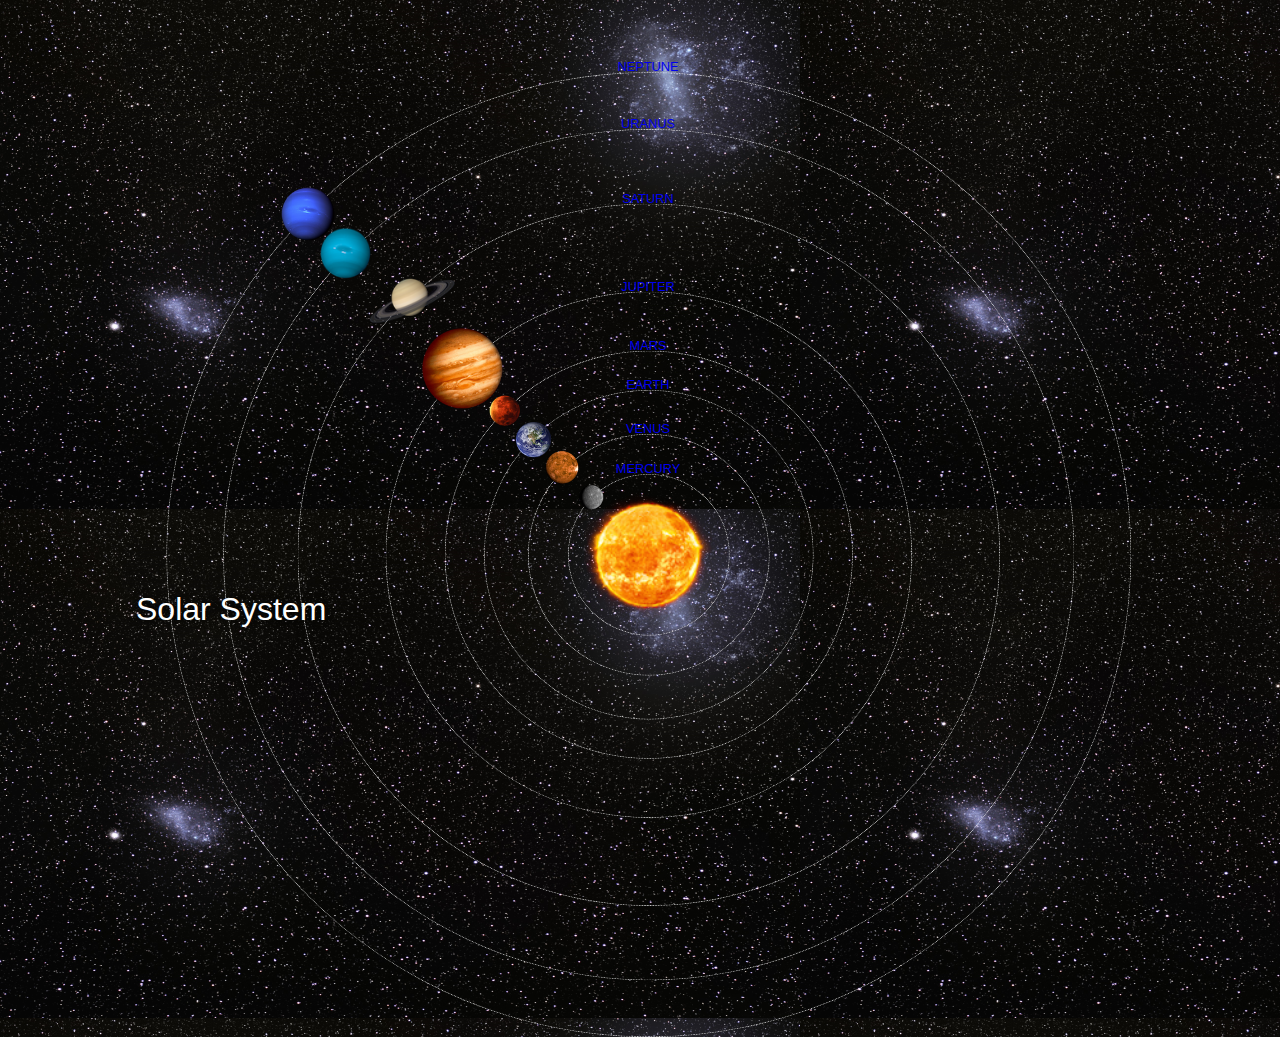
<file: index.html>
<!DOCTYPE html>
<html>

<head>
    <title>Solar System</title>
    <link rel="stylesheet" href="style.css">

</head>

<body>
    <div id="container">
        <h1>Solar System</h1>
        <a href="sun.html"><img src="images/sun.png" id="sun" /></a>

        <div id="neptune-orbit">
            <a href="neptune.html"><img src="images/neptune.png" id="neptune" /></a>
        </div>
        <div id="neptune-label" class="label-box">
            <a href="neptune.html">NEPTUNE</a>
        </div>

        <div id="uranus-orbit">
            <a href="uranus.html"><img src="images/uranus.png" id="uranus"></a>
        </div>
        <div id="uranus-label" class="label-box">
            <a href="uranus.html">URANUS</a>
        </div>

        <div id="saturn-orbit">
            <a href="saturn.html">
                <img src="images/saturn.png" id="saturn" />
            </a>
        </div>
        <div id="saturn-label" class="label-box">
            <a href="saturn.html">SATURN</a>
        </div>

        <div id="jupiter-orbit">
            <a href="jupiter.html">
                <img src="images/jupiter.png" id="jupiter" />
            </a>
        </div>
        <div id="jupiter-label" class="label-box">
            <a href="jupiter.html">JUPITER</a>
        </div>

        <div id="mars-orbit">
            <a href="mars.html">
                <img src="images/mars.png" id="mars" />
            </a>
        </div>
        <div id="mars-label" class="label-box">
            <a href="mars.html">MARS</a>
        </div>

        <div id="earth-orbit">
            <a href="earth.html">
                <img src="images/earth.png" id="earth" />
            </a>
        </div>
        <div id="earth-label" class="label-box">
            <a href="earth.html">EARTH</a>
        </div>

        <div id="venus-orbit">
            <a href="venus.html">
                <img src="images/venus.png" id="venus" />
            </a>
        </div>
        <div id="venus-label" class="label-box">
            <a href="venus.html">VENUS</a>
        </div>

        <div id="mercury-orbit">
            <a href="mercury.html">
                <img src="images/mercury.png" id="mercury" />
            </a>
        </div>
        <div id="mercury-label" class="label-box">
            <a href="mercury.html">MERCURY</a>
        </div>
    </div>
</body>

</html>
</file>
<file: style.css>
body {
    width: 100%;
    height: 100%;
    background: url('images/space.png');
    overflow: hidden;
}

h1 {
    font-family: sans-serif;
    font-weight: 100;
    font-size: 40px;
    text-shadow: 0 0 10px #000000;
    color: white;
}


/************************ SUN **********************************/

#sun {
    position: absolute;
    z-index: 1000;
    width: 160px;
    bottom: 10px;
    left: 50%;
    margin-left: -80px;
}


/************************ NEPTUNE **********************************/

#neptune {
    width: 66px;
    height: 66px;
    margin: 143px;
    z-index: 1000;
    animation: spin-right 8s linear infinite;
    -webkit-animation: spin-right 8s linear infinite;
}

#neptune-orbit {
    position: absolute;
    width: 1204px;
    height: 1204px;
    bottom: -512px;
    left: 50%;
    margin-left: -602px;
    border: 1px dotted white;
    border-radius: 50%;
    animation: spin-left 14s linear infinite;
    -webkit-animation: spin-left 14s linear infinite;
}

#neptune-label {
    bottom: 692px;
    color: white;
}


/************************ URANUS **********************************/

#uranus {
    width: 66px;
    height: 66px;
    margin: 120px;
    z-index: 1000;
    animation: spin-right 8s linear infinite;
    -webkit-animation: spin-right 8s linear infinite;
}

#uranus-orbit {
    position: absolute;
    width: 1062px;
    height: 1062px;
    bottom: -441px;
    left: 50%;
    margin-left: -531px;
    border: 1px dotted white;
    border-radius: 50%;
    animation: spin-left 15s linear infinite;
    -webkit-animation: spin-left 15s linear infinite;
}

#uranus-label {
    bottom: 620px;
}


/************************ SATURN **********************************/

#saturn {
    width: 110px;
    margin: 85px;
    z-index: 1000;
    animation: spin-right 13s linear infinite;
    -webkit-animation: spin-right 13s linear infinite;
}

#saturn-orbit {
    position: absolute;
    width: 876px;
    height: 876px;
    bottom: -348px;
    left: 50%;
    margin-left: -438px;
    border: 1px dotted white;
    border-radius: 50%;
    animation: spin-left 13s linear infinite;
    -webkit-animation: spin-left 13s linear infinite;
}

#saturn-label {
    bottom: 527px;
}


/************************** JUPITER ************************/

#jupiter {
    width: 100px;
    height: 100px;
    margin: 45px;
    z-index: 1000;
    animation: spin-right 10s linear infinite;
    -webkit-animation: spin-right 10s linear infinite;
}

#jupiter-orbit {
    position: absolute;
    width: 656px;
    height: 656px;
    bottom: -238px;
    left: 50%;
    margin-left: -328px;
    border: 1px dotted white;
    border-radius: 50%;
    animation: spin-left 10s linear infinite;
    -webkit-animation: spin-left 10s linear infinite;
}

#jupiter-label {
    bottom: 417px;
}


/************************* MARS ********************/

#mars {
    width: 38px;
    height: 38px;
    margin: 55px;
    z-index: 1000;
    animation: spin-right 3s linear infinite;
    -webkit-animation: spin-right 3s linear infinite;
}

#mars-orbit {
    position: absolute;
    width: 508px;
    height: 508px;
    bottom: -164px;
    left: 50%;
    margin-left: -254px;
    border: 1px dotted white;
    border-radius: 50%;
    animation: spin-left 4s linear infinite;
    -webkit-animation: spin-left 4s linear infinite;
}

#mars-label {
    bottom: 343px;
}


/*********************************** EARTH *****************************/

#earth {
    width: 50px;
    height: 50px;
    margin: 36px;
    z-index: 1000;
    animation: spin-right 3s linear infinite;
    -webkit-animation: spin-right 3s linear infinite;
}

#earth-orbit {
    position: absolute;
    width: 410px;
    height: 410px;
    bottom: -115px;
    left: 50%;
    margin-left: -205px;
    border: 1px dotted white;
    border-radius: 50%;
    animation: spin-left 5s linear infinite;
    -webkit-animation: spin-left 5s linear infinite;
}

#earth-label {
    bottom: 294px;
}


/********************** VENUS *********************/

#venus {
    width: 50px;
    height: 50px;
    margin: 16px;
    z-index: 1000;
}

#venus-orbit {
    position: absolute;
    width: 300px;
    height: 300px;
    bottom: -60px;
    left: 50%;
    margin-left: -150px;
    border: 1px dotted white;
    border-radius: 50%;
    animation: spin-left 4s linear infinite;
    -webkit-animation: spin-left 4s linear infinite;
}

#venus-label {
    bottom: 239px;
}


/********************** MERCURY ********************/

#mercury {
    width: 40px;
    height: 40px;
    margin: 8px;
    z-index: 1000;
}

#mercury-orbit {
    position: absolute;
    z-index: 1;
    width: 200px;
    height: 200px;
    bottom: -10px;
    left: 50%;
    margin-left: -100px;
    border: 1px dotted white;
    border-radius: 50%;
    animation: spin-left 2s linear infinite;
    -webkit-animation: spin-left 2s linear infinite;
}

#mercury-label {
    bottom: 189px;
}


/************************ PLEASE REMOVE **********************************/

#container {
    transform: scale(0.8, 0.8) translate(0, 700px);
}


/************************ LABEL-BOX **********************************/

.label-box {
    position: absolute;
    width: 150px;
    left: 50%;
    margin-left: -75px;
    text-align: center;
    color: white;
    font-weight: 100;
    font-family: sans-serif;
}

.label-box a {
    text-decoration: none;
    padding: 0;
    margin: 0;
}

.label-box a:visited {
    color: white;
}


/************************ LABEL-BOX **********************************/

@keyframes spin-left {
    100% {
        transform: rotate(-360deg);
        -webkit-transform: rotate(-360deg);
    }
}

@keyframes spin-right {
    100% {
        transform: rotate(360deg);
        -webkit-transform: rotate(360deg);
    }
}
</file>
